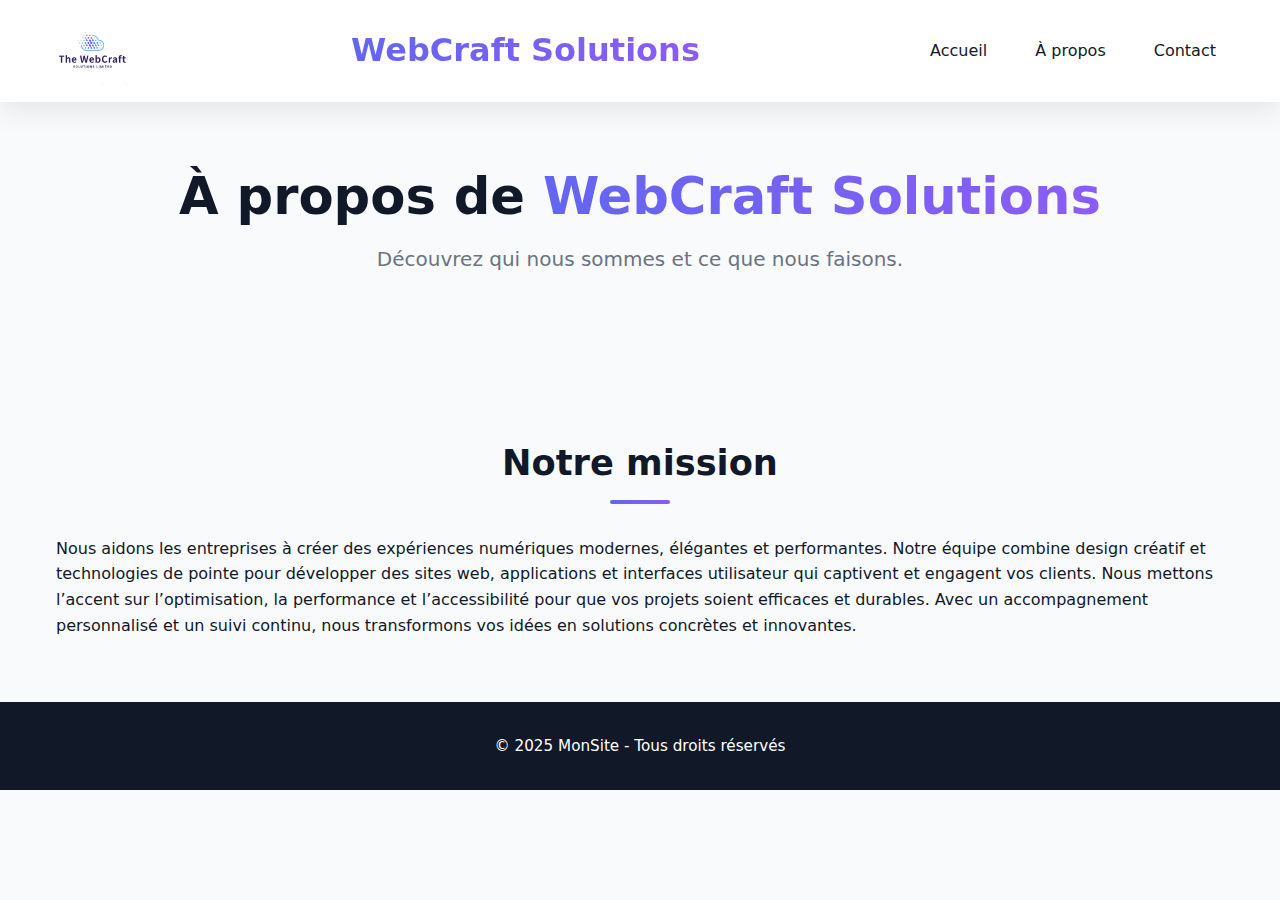
<file: projet-portfolio/about.html>
<!DOCTYPE html>
<html lang="fr">
<head>
  <meta charset="UTF-8">
  <meta name="viewport" content="width=device-width, initial-scale=1.0">
  <title>WebCraft Solutions - À propos</title>
   <link rel="stylesheet" href="css/style.css">
</head>
<body>
  <header>
    <div class="container navbar">
      <img src="img/logo.jpg" alt="Logo WebCraft Solutions" class="logo-img">
      <div class="logo">WebCraft Solutions</div>
      <nav class="nav-links">
        <a href="index.html">Accueil</a>
        <a href="about.html">À propos</a>
        <a href="contact.html">Contact</a>
      </nav>
    </div>
  </header>

  <section class="hero">
    <h1>À propos de <span>WebCraft Solutions</span></h1>
    <p>Découvrez qui nous sommes et ce que nous faisons.</p>
  </section>

  <section class="container">
    <h2 class="section-title">Notre mission</h2>
    <p>
  Nous aidons les entreprises à créer des expériences numériques modernes, élégantes et performantes. 
  Notre équipe combine design créatif et technologies de pointe pour développer des sites web, applications et interfaces utilisateur qui captivent et engagent vos clients. 
  Nous mettons l’accent sur l’optimisation, la performance et l’accessibilité pour que vos projets soient efficaces et durables. 
  Avec un accompagnement personnalisé et un suivi continu, nous transformons vos idées en solutions concrètes et innovantes.
</p>

  </section>

  <footer>
    <p>&copy; 2025 MonSite - Tous droits réservés</p>
  </footer>
</body>
</html>
</file>
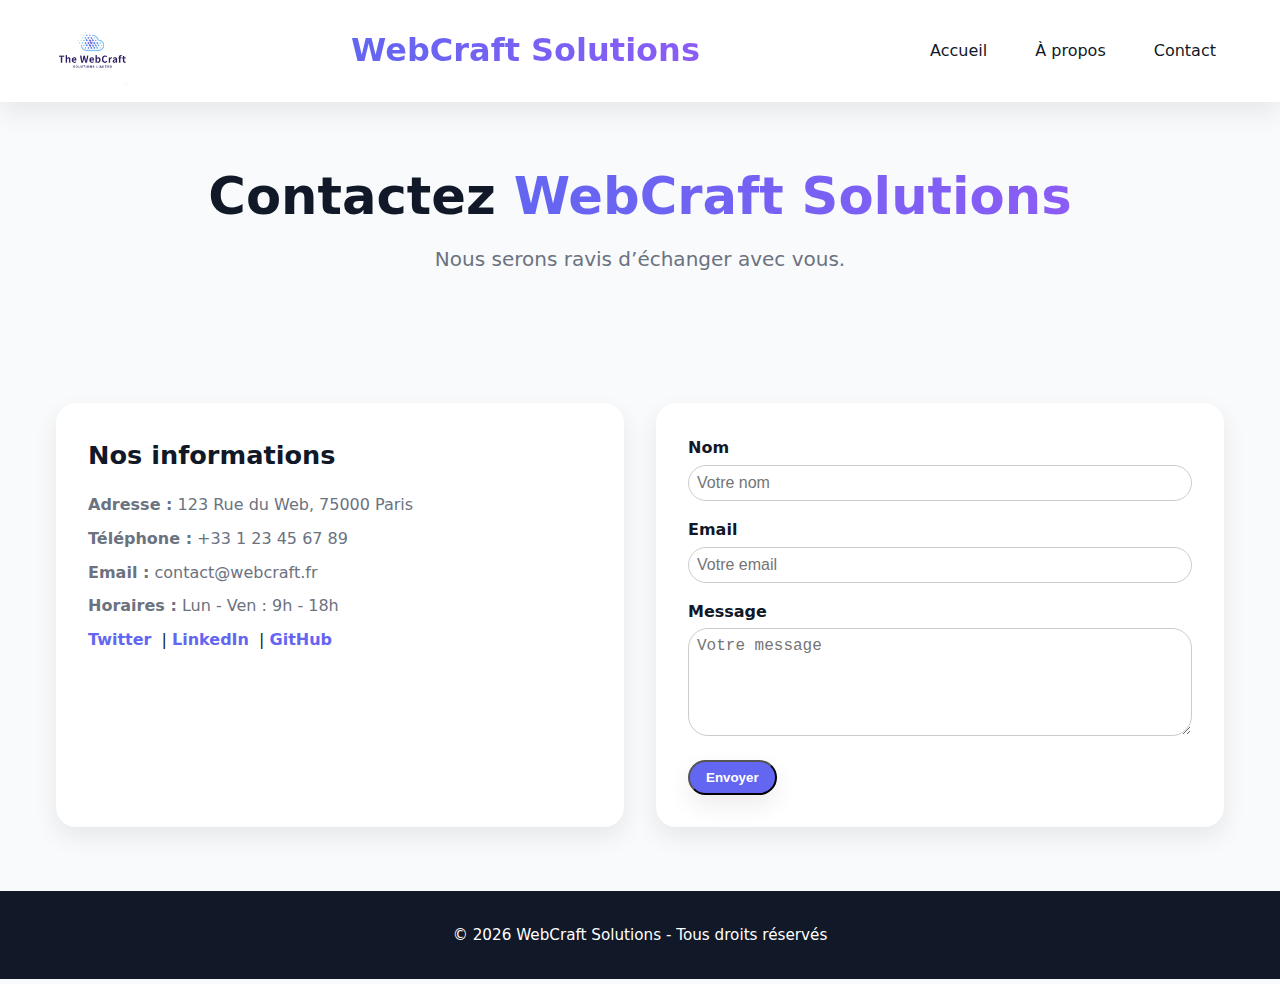
<file: projet-portfolio/contact.html>
<!DOCTYPE html>
<html lang="fr">
<head>
  <meta charset="UTF-8">
  <meta name="viewport" content="width=device-width, initial-scale=1.0">
  <title>WebCraft Solutions - Contact</title>
  <link rel="stylesheet" href="css/style.css">
</head>
<body>
  <header>
    <div class="container navbar">
      <img src="img/logo.jpg" alt="Logo WebCraft Solutions" class="logo-img">
      <div class="logo">WebCraft Solutions</div>
      <nav class="nav-links">
        <a href="index.html">Accueil</a>
        <a href="about.html">À propos</a>
        <a href="contact.html">Contact</a>
      </nav>
    </div>
  </header>

  <section class="hero">
    <h1>Contactez <span>WebCraft Solutions</span></h1>
    <p>Nous serons ravis d’échanger avec vous.</p>
  </section>

  <section class="contact container">
    <div class="contact-wrapper">
      <!-- Informations -->
      <div class="contact-info">
        <h3>Nos informations</h3>
        <p><strong>Adresse :</strong> 123 Rue du Web, 75000 Paris</p>
        <p><strong>Téléphone :</strong> +33 1 23 45 67 89</p>
        <p><strong>Email :</strong> contact@webcraft.fr</p>
        <p><strong>Horaires :</strong> Lun - Ven : 9h - 18h</p>
        <div class="socials">
          <a href="#">Twitter</a> | 
          <a href="#">LinkedIn</a> | 
          <a href="#">GitHub</a>
        </div>
      </div>

      <!-- Formulaire -->
      <div class="contact-form">
        <form id="contactForm">
          <div class="form-group">
            <label for="name">Nom</label>
            <input type="text" id="name" placeholder="Votre nom" required>
          </div>
          <div class="form-group">
            <label for="email">Email</label>
            <input type="email" id="email" placeholder="Votre email" required>
          </div>
          <div class="form-group">
            <label for="message">Message</label>
            <textarea id="message" placeholder="Votre message" rows="5" required></textarea>
          </div>
          <button type="submit" class="button">Envoyer</button>
        </form>
      </div>
    </div>
  </section>

  <footer>
    <p>&copy; <span id="year"></span> WebCraft Solutions - Tous droits réservés</p>
  </footer>

  <script>
    document.getElementById('year').textContent = new Date().getFullYear();
  </script>
</body>
</html>
</file>
<file: projet-portfolio/css/style.css>
/* ===================== */
/* Variables CSS          */
/* ===================== */
:root {
  --color-primary: #6366f1;
  --color-secondary: #8b5cf6;
  --color-bg: #f8fafc;
  --color-dark: #111827;
  --color-light: #6b7280;
  --color-card: #ffffff;

  --spacing-xs: 0.25rem;
  --spacing-sm: 0.5rem;
  --spacing-md: 1rem;
  --spacing-lg: 2rem;
  --spacing-xl: 4rem;

  --radius: 20px;
  --shadow: 0 10px 25px rgba(0, 0, 0, 0.08);
  --shadow-hover: 0 15px 35px rgba(0, 0, 0, 0.12);
}

/* ===================== */
/* Global reset           */
/* ===================== */
* {
  margin: 0;
  padding: 0;
  box-sizing: border-box;
}

body {
  font-family: "Inter", system-ui, sans-serif;
  background: var(--color-bg);
  color: var(--color-dark);
  line-height: 1.6;
}

a {
  text-decoration: none;
  color: inherit;
  transition: color 0.3s ease;
}

.container {
  max-width: 1200px;
  margin: auto;
  padding: 0 var(--spacing-md);
}

/* ===================== */
/* Header & Navbar        */
/* ===================== */
header {
  background: var(--color-card);
  box-shadow: var(--shadow);
  padding: var(--spacing-md) 0;
}

.navbar {
  display: flex;
  justify-content: space-between;
  align-items: center;
}

.logo {
  display: flex;
  align-items: center;
  gap: 15px;
  font-size: 2rem;
  font-weight: 900;
  background: linear-gradient(90deg, var(--color-primary), var(--color-secondary));
  -webkit-background-clip: text;
  background-clip: text;
  -webkit-text-fill-color: transparent;
  white-space: nowrap;
}

.logo-img {
  height: 70px;
  width: auto;
  display: block;
}

.nav-links {
  display: flex;
  gap: var(--spacing-lg);
}

.nav-links a {
  font-weight: 500;
  color: var(--color-dark);
  padding: var(--spacing-xs) var(--spacing-sm);
  border-radius: var(--radius);
  transition: all 0.3s ease;
}

.nav-links a:hover {
  background: var(--color-primary);
  color: white;
}

/* ===================== */
/* Hero section           */
/* ===================== */
.hero {
  text-align: center;
  padding: var(--spacing-xl) var(--spacing-md);
  animation: fadeIn 1s ease-out both;
}

.hero h1 {
  font-size: 3.2rem;
  font-weight: 800;
  margin-bottom: var(--spacing-md);
  color: var(--color-dark);
  line-height: 1.2;
}

.hero h1 span {
  background: linear-gradient(90deg, var(--color-primary), var(--color-secondary));
  background-clip: text;
  -webkit-background-clip: text;
  color: transparent;
  -webkit-text-fill-color: transparent;
}

.hero p {
  font-size: 1.25rem;
  margin-bottom: var(--spacing-lg);
  color: var(--color-light);
}

.hero .button {
  font-size: 1.1rem;
  padding: var(--spacing-md) var(--spacing-lg);
}

/* ===================== */
/* Buttons                */
/* ===================== */
.button {
  display: inline-block;
  background: var(--color-primary);
  color: white;
  padding: var(--spacing-sm) var(--spacing-md);
  border-radius: 999px;
  font-weight: 600;
  transition: all 0.3s ease;
  box-shadow: var(--shadow);
}

.button:hover {
  background: var(--color-secondary);
  transform: translateY(-3px) scale(1.03);
  box-shadow: var(--shadow-hover);
}

/* ===================== */
/* Section titles         */
/* ===================== */
.section-title {
  text-align: center;
  font-size: 2.2rem;
  font-weight: 800;
  margin: var(--spacing-xl) 0 var(--spacing-lg);
  color: var(--color-dark);
  position: relative;
}

.section-title::after {
  content: "";
  display: block;
  width: 60px;
  height: 4px;
  margin: var(--spacing-sm) auto 0;
  background: linear-gradient(90deg, var(--color-primary), var(--color-secondary));
  border-radius: 4px;
}

/* ===================== */
/* Grid & Cards           */
/* ===================== */
.grid {
  display: grid;
  gap: var(--spacing-lg);
}

@media (min-width: 768px) {
  .grid {
    grid-template-columns: repeat(auto-fit, minmax(300px, 1fr));
  }
}

.card {
  background: var(--color-card);
  border-radius: var(--radius);
  overflow: hidden;
  box-shadow: var(--shadow);
  transition: transform 0.4s ease, box-shadow 0.4s ease;
  position: relative;
}

.card img {
  width: 100%;
  height: 220px;
  object-fit: cover;
  transition: transform 0.4s ease;
}

.card-content {
  padding: var(--spacing-md);
}

.card h3 {
  font-size: 1.4rem;
  margin-bottom: var(--spacing-sm);
}

.card p {
  font-size: 1rem;
  color: var(--color-light);
  margin-bottom: var(--spacing-md);
}

.card:hover {
  transform: translateY(-8px);
  box-shadow: var(--shadow-hover);
}

.card:hover img {
  transform: scale(1.05);
}

/* ===================== */
/* Filters                */
/* ===================== */
.filters {
  display: flex;
  justify-content: center;
  flex-wrap: wrap;
  gap: var(--spacing-sm);
  margin-bottom: var(--spacing-lg);
}

.filter-btn {
  background: var(--color-card);
  color: var(--color-dark);
  border: 2px solid var(--color-primary);
  padding: var(--spacing-xs) var(--spacing-md);
  border-radius: 999px;
  font-weight: 600;
  cursor: pointer;
  transition: all 0.3s ease;
  box-shadow: var(--shadow);
}

.filter-btn:hover {
  background: var(--color-primary);
  color: white;
  transform: translateY(-2px) scale(1.05);
  box-shadow: var(--shadow-hover);
}

.filter-btn[aria-pressed="true"] {
  background: var(--color-primary);
  color: white;
  border-color: var(--color-primary);
}

/* ===================== */
/* Modal                  */
/* ===================== */
.modal {
  position: fixed;
  top: 0;
  left: 0;
  width: 100%;
  height: 100%;
  background: rgba(0, 0, 0, 0.6);
  display: flex;
  align-items: center;
  justify-content: center;
  z-index: 1000;
  opacity: 0;
  pointer-events: none;
  transition: opacity 0.3s ease;
}

.modal:not(.hidden) {
  opacity: 1;
  pointer-events: auto;
}

.modal-content {
  background: var(--color-card);
  padding: var(--spacing-lg);
  border-radius: var(--radius);
  max-width: 600px;
  width: 90%;
  max-height: 90vh;
  overflow-y: auto;
  box-shadow: var(--shadow);
  position: relative;
  animation: slideIn 0.4s ease forwards;
}

@keyframes slideIn {
  from { transform: translateY(-50px); opacity: 0; }
  to { transform: translateY(0); opacity: 1; }
}

.modal-close {
  position: absolute;
  top: var(--spacing-md);
  right: var(--spacing-md);
  font-size: 1.5rem;
  cursor: pointer;
  color: var(--color-dark);
  font-weight: bold;
  transition: color 0.3s ease;
}

.modal-close:hover { color: var(--color-primary); }

.modal-content img {
  width: 100%;
  border-radius: var(--radius);
  margin-bottom: var(--spacing-md);
  object-fit: cover;
}

#modal-client {
  font-weight: 600;
  margin-bottom: var(--spacing-md);
  color: var(--color-dark);
}

#modal-tech {
  display: flex;
  flex-wrap: wrap;
  gap: var(--spacing-xs);
  margin-bottom: var(--spacing-md);
}

#modal-tech .badge {
  background: var(--color-primary);
  color: white;
  padding: var(--spacing-xs) var(--spacing-sm);
  border-radius: 999px;
  font-size: 0.85rem;
  font-weight: 600;
}

#modal-features {
  list-style: disc inside;
  color: var(--color-light);
  padding-left: var(--spacing-md);
}

#modal-features li {
  margin-bottom: var(--spacing-xs);
}

@media (max-width: 768px) {
  .modal-content { padding: var(--spacing-md); width: 95%; }
}

/* ===================== */
/* Contact Page           */
/* ===================== */
.contact-wrapper {
  display: flex;
  gap: var(--spacing-lg);
  margin-top: var(--spacing-lg);
}

.contact-info, .contact-form {
  flex: 1;
  background: var(--color-card);
  padding: var(--spacing-lg);
  border-radius: var(--radius);
  box-shadow: var(--shadow);
}

.contact-info h3 {
  margin-bottom: var(--spacing-md);
  font-size: 1.6rem;
  color: var(--color-dark);
}

.contact-info p {
  margin-bottom: var(--spacing-sm);
  color: var(--color-light);
}

.contact-info .socials a {
  color: var(--color-primary);
  font-weight: 600;
  margin-right: 5px;
}

.contact-info .socials a:hover {
  color: var(--color-secondary);
}

/* Formulaire */
.contact-form .form-group { margin-bottom: var(--spacing-md); }
.contact-form label {
  display: block;
  margin-bottom: var(--spacing-xs);
  font-weight: 600;
}
.contact-form input, .contact-form textarea {
  width: 100%;
  padding: var(--spacing-sm);
  border-radius: var(--radius);
  border: 1px solid #ccc;
  font-size: 1rem;
}

.contact-form button {
  display: inline-block;
  background: var(--color-primary);
  color: white;
  padding: var(--spacing-sm) var(--spacing-md);
  border-radius: 999px;
  font-weight: 600;
  cursor: pointer;
  transition: all 0.3s ease;
}

.contact-form button:hover {
  background: var(--color-secondary);
  transform: translateY(-2px) scale(1.03);
  box-shadow: var(--shadow-hover);
}

@media (max-width: 768px) {
  .contact-wrapper { flex-direction: column; }
  .contact-info, .contact-form { width: 100%; }
}

/* ===================== */
/* Footer                 */
/* ===================== */
footer {
  margin-top: var(--spacing-xl);
  background: var(--color-dark);
  padding: var(--spacing-lg) 0;
  text-align: center;
  color: white;
  font-size: 0.95rem;
}

footer a {
  color: var(--color-primary);
  font-weight: 500;
}

footer a:hover {
  color: var(--color-secondary);
}

/* ===================== */
/* Animations             */
/* ===================== */
@keyframes fadeIn {
  from { opacity: 0; transform: translateY(15px); }
  to { opacity: 1; transform: translateY(0); }
}
</file>
